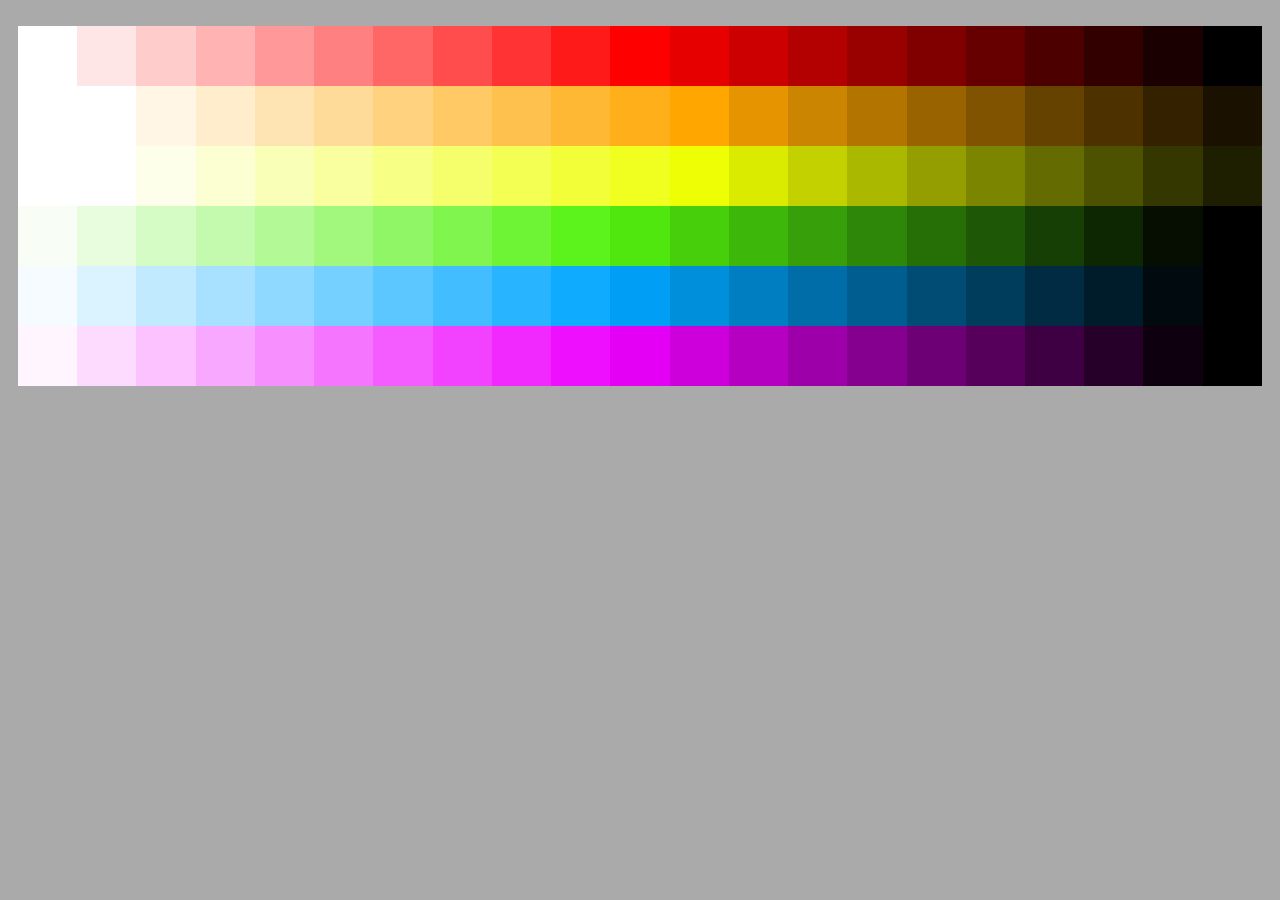
<file: color-swatch/index.html>
<!DOCTYPE html>
<html lang="en" >

<head>
  <meta charset="UTF-8">
  <title>color swatch</title>
  
  
  
      <link rel="stylesheet" href="css/style.css">

  
</head>

<body>

  <ul class="swatches red">
    <li></li>
    <li></li> 
    <li></li>
    <li></li>
    <li></li> 
    <li></li>
    <li></li>
    <li></li> 
    <li></li>
    <li></li>
    <li></li> 
    <li></li>
    <li></li>
    <li></li> 
    <li></li>
    <li></li>
    <li></li> 
    <li></li>
    <li></li>
    <li></li> 
    <li></li>  
</ul>
<ul class="swatches orange">
    <li></li>
    <li></li> 
    <li></li>
    <li></li>
    <li></li> 
    <li></li>
    <li></li>
    <li></li> 
    <li></li>
    <li></li>
    <li></li> 
    <li></li>
    <li></li>
    <li></li> 
    <li></li>
    <li></li>
    <li></li> 
    <li></li>
    <li></li>
    <li></li> 
    <li></li>
</ul>
<ul class="swatches yellow">
    <li></li>
    <li></li> 
    <li></li>
    <li></li>
    <li></li> 
    <li></li>
    <li></li>
    <li></li> 
    <li></li>
    <li></li>
    <li></li> 
    <li></li>
    <li></li>
    <li></li> 
    <li></li>
    <li></li>
    <li></li> 
    <li></li>
    <li></li>
    <li></li> 
    <li></li>
</ul>
<ul class="swatches green">
    <li></li>
    <li></li> 
    <li></li>
    <li></li>
    <li></li> 
    <li></li>
    <li></li>
    <li></li> 
    <li></li>
    <li></li>
    <li></li> 
    <li></li>
    <li></li>
    <li></li> 
    <li></li>
    <li></li>
    <li></li> 
    <li></li>
    <li></li>
    <li></li> 
    <li></li>
</ul>
<ul class="swatches blue">
    <li></li>
    <li></li> 
    <li></li>
    <li></li>
    <li></li> 
    <li></li>
    <li></li>
    <li></li> 
    <li></li>
    <li></li>
    <li></li> 
    <li></li>
    <li></li>
    <li></li> 
    <li></li>
    <li></li>
    <li></li> 
    <li></li>
    <li></li>
    <li></li> 
    <li></li>
</ul>
<ul class="swatches purple">
    <li></li>
    <li></li> 
    <li></li>
    <li></li>
    <li></li> 
    <li></li>
    <li></li>
    <li></li> 
    <li></li>
    <li></li>
    <li></li> 
    <li></li>
    <li></li>
    <li></li> 
    <li></li>
    <li></li>
    <li></li> 
    <li></li>
    <li></li>
    <li></li> 
    <li></li>
</ul>
  
  

</body>

</html>
</file>
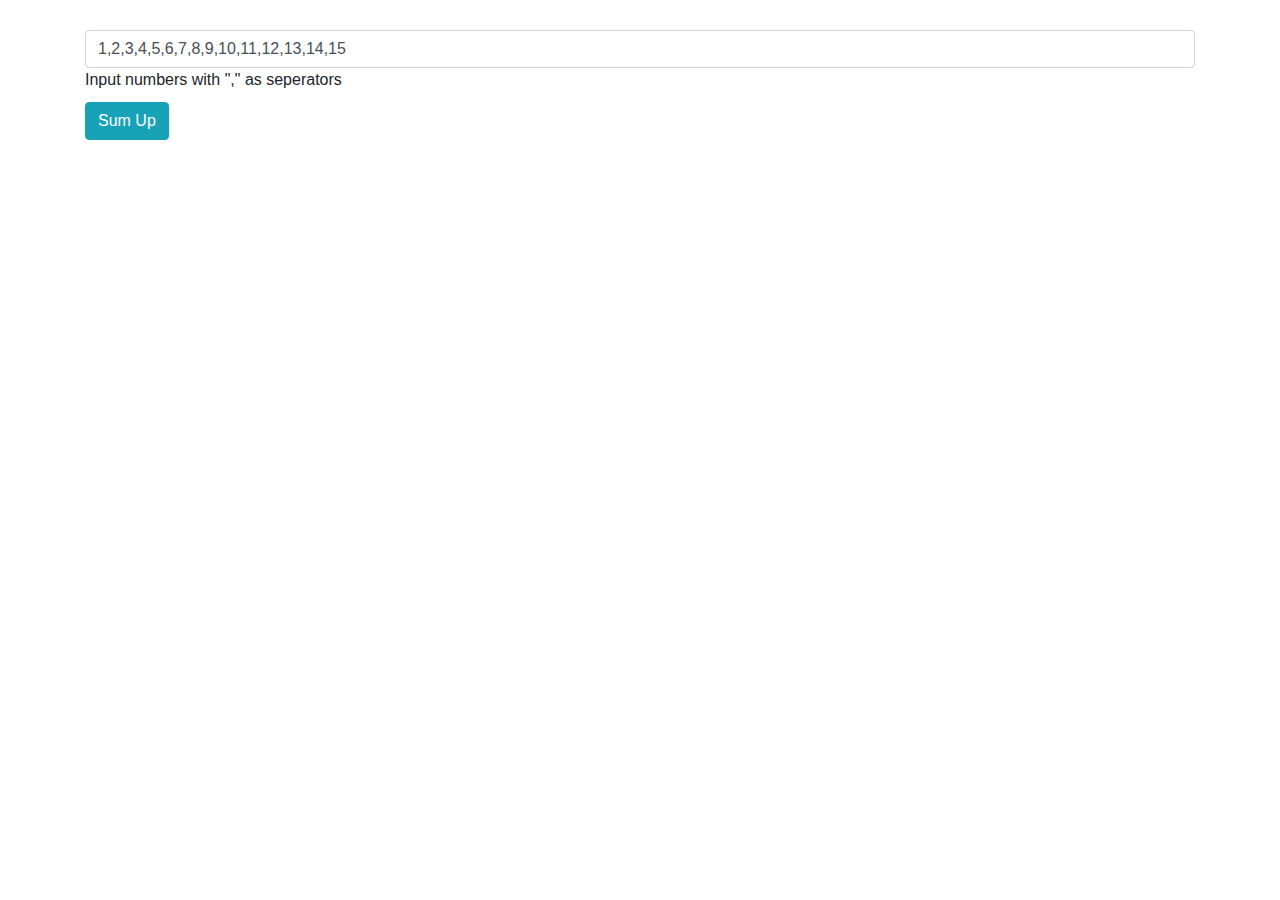
<file: exclude-nan-and-sum-up/exclude-nan-and-sum-up.html>
<!DOCTYPE html>
<html lang="en" >
<head>
  <meta charset="UTF-8">
  <title>exclude NaN and sum up</title>
  
  
  <link rel='stylesheet prefetch' href='https://cdnjs.cloudflare.com/ajax/libs/twitter-bootstrap/4.0.0-beta.2/css/bootstrap.css'>

      <link rel="stylesheet" href="css/style.css">

  
</head>

<body>
  <div class="container">
  <input class="form-control" type="text" value="1,2,3,4,5,6,7,8,9,10,11,12,13,14,15" /><span>Input numbers with "," as seperators</span>
  <button class="btn btn-info">Sum Up</button>
  <div id="sum"></div>
</div>
  <script src='https://cdnjs.cloudflare.com/ajax/libs/jquery/3.2.1/jquery.min.js'></script>
<script src='https://cdnjs.cloudflare.com/ajax/libs/twitter-bootstrap/4.0.0-beta/js/bootstrap.min.js'></script>

    <script  src="js/index.js"></script>

</body>
</html>
</file>
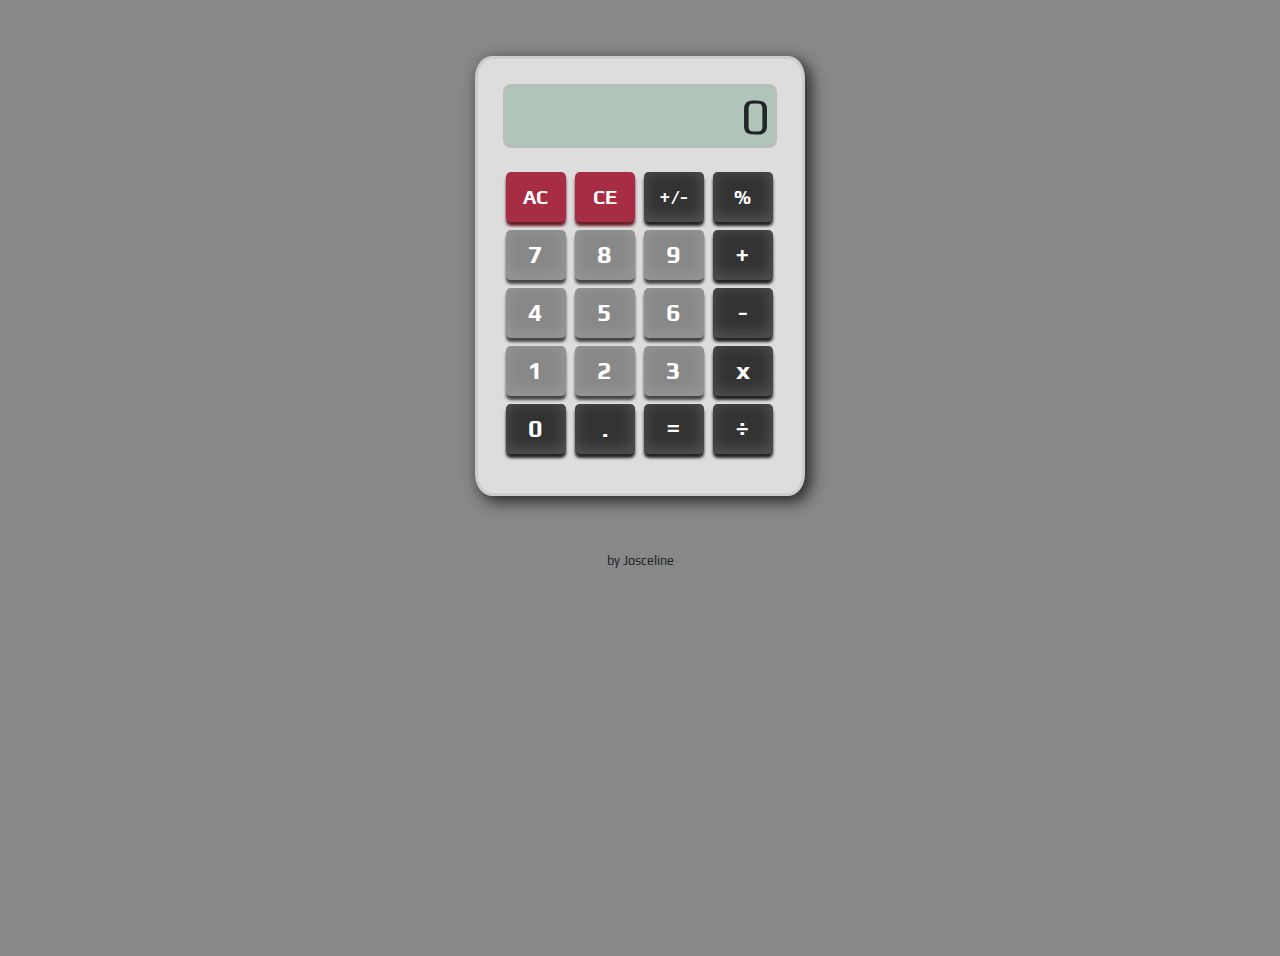
<file: javascript_calculator/javascript_calculator.html>
<!DOCTYPE html>
<html lang="en" >
<head>
  <meta charset="UTF-8">
  <title>JavaScript Calculator</title>
  <meta name="viewport" content="width=device-width, initial-scale=1">
  <link href='https://fonts.font.im/css?family=Play:400,700' rel='stylesheet' type='text/css'>  
  <link rel='stylesheet prefetch' href='https://cdnjs.cloudflare.com/ajax/libs/twitter-bootstrap/4.0.0-beta.2/css/bootstrap.css'>      
  <link rel="stylesheet" href="css/javascript_calculator.css">  
</head>

<body>
  <div class="container">
  <div id="calculator">
   <!-- input screen -->
    <div id='display' class='text-right'>
      <!-- <div id='entry'> -->
        <p id='answer'>0</p>
     <!-- <p id='history'>0</p> -->
    </div>
    
    <!--  buttons -->
    <div id="buttons">
      <button class='red row1' value='ac'>AC</button>
      <button class='red row1' value='del'>CE</button>
      <button class="row1" value='+/-'>+/-</button> 
      <button class="row1" value='%'>%</button>        

      <button value='7' class="numBtn">7</button>
      <button value='8' class="numBtn">8</button>
      <button value='9' class="numBtn">9</button>
      <button class='operators' value='+'>+</button>          
      
      <button value='4' class="numBtn">4</button>
      <button value='5' class="numBtn">5</button>
      <button value='6' class="numBtn">6</button>
      <button class='operators' value='-'>-</button>   

      <button value='1' class="numBtn">1</button>
      <button value='2' class="numBtn">2</button>
      <button value='3' class="numBtn">3</button>      
      <button class='operators' value='*'>x</button>                     

      <button id='zeroBtn' value='0'>0</button>
      <button id='dotBtn' value='.'>.</button>
      <button id='equalBtn' value='='>=</button>
      <button class='operators' value='/'>&divide;</button>   
      
    </div> 
  </div>
  <!-- end calculator -->
  </div>
  <div class="footer text-center small">by Josceline</div>
  

  <script src="https://cdnjs.cloudflare.com/ajax/libs/jquery/3.2.1/jquery.min.js"></script>
  <script src="js/javascript_calculator.js"></script>
</body>
</html>
</file>
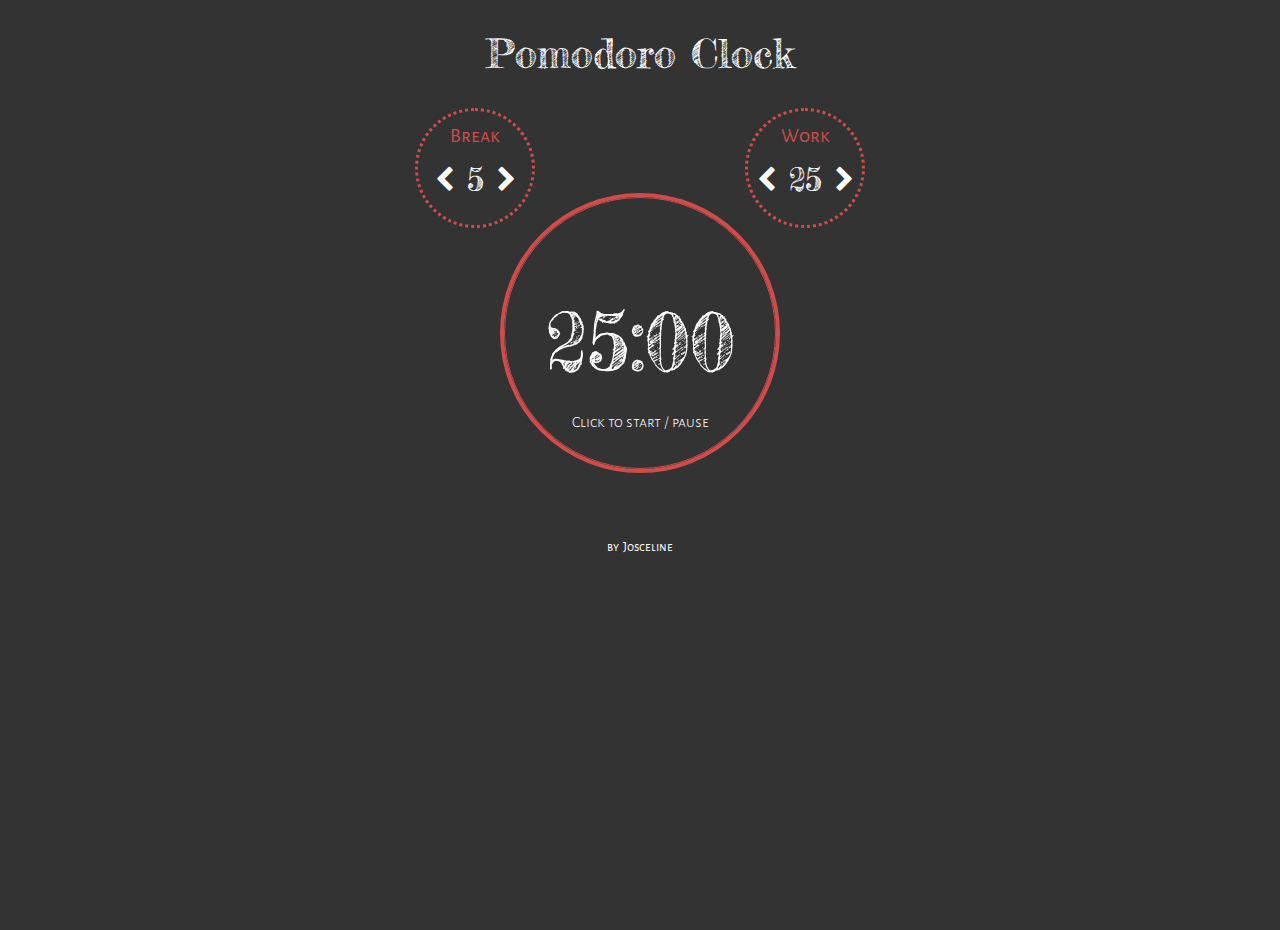
<file: pomodoro_clock/pomodoro_clock.html>
<!DOCTYPE html>
<html lang="en" >

<head>
  <meta charset="UTF-8">
  <title>Pomodoro Clock</title>
  <link href='https://fonts.font.im/css?family=Alegreya+Sans+SC:400,500,700,800,300,900' rel='stylesheet' type='text/css'>
  <link href='https://fonts.font.im/css?family=Fredericka+the+Great' rel='stylesheet' type='text/css'>  
  <link rel='stylesheet prefetch' href='https://maxcdn.bootstrapcdn.com/font-awesome/4.7.0/css/font-awesome.min.css'>
  <link rel='stylesheet prefetch' href='https://cdnjs.cloudflare.com/ajax/libs/twitter-bootstrap/4.0.0-beta.2/css/bootstrap.css'>
  <link rel="stylesheet" href="css/pomodoro_clock.css">  
</head>

<body>
    <div class="container text-center">
    <h1>Pomodoro Clock</h1>
    <div id="pomo">
      <!-- break & session setting -->
      <div class="control">
        <div class="break lead">
          <p>Break</p>
          <i class="fa fa-chevron-left fa-lg" aria-h text-mutedidden="true" id="break-minus"></i>
          <span id="breakLen">5</span>
          <i class="fa fa-chevron-right fa-lg" aria-hidden="true" id="break-plus"></i>
        </div>
        <div class="work lead">
          <p>Work</p>
          <i class="fa fa-chevron-left fa-lg" aria-hidden="true" id="work-minus"></i>
          <span id="workLen">25</span>
          <i class="fa fa-chevron-right fa-lg" aria-hidden="true" id="work-plus"></i>
        </div>
      </div>
      <!-- Clock Timer -->
      <div class="clock">
        <h4 id="status-text">&nbsp;</h4>
        <h2 id="time">25:00</h2>
        <span id="fillPerc"></span>
        
        <p id="clockInd">Click to start / pause</p>
      </div>
      <!--
      <div class="buttons">
        <button type="button" class="btn btn-success">Start</button>
        <button type="button" class="btn btn-danger">Stop</button>
        <button type="button" class="btn btn-info">Reset</button>
      </div>  -->
    </div>
    <div class="footer small">by&nbsp;&nbsp;Josceline</div>
  </div>
  <script src='https://cdnjs.cloudflare.com/ajax/libs/jquery/3.2.1/jquery.min.js'></script>
  <script  src="js/pomodoro_clock.js"></script>
</body>
</html>
</file>
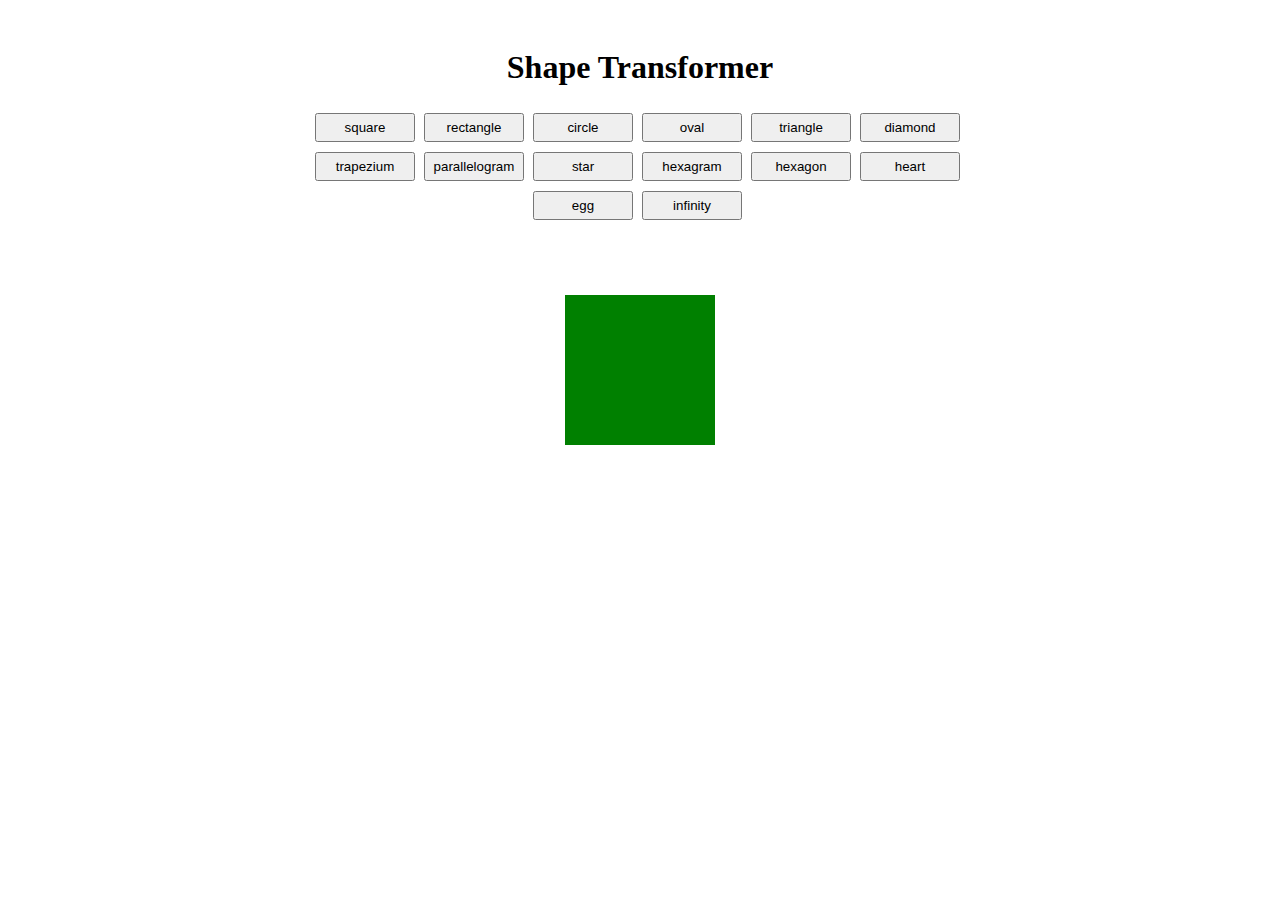
<file: shape_change/shape_change.html>
<!DOCTYPE HTML>
<html>
	<head>
		<meta content="text/html" charset="UTF-8">
		<title>Shape Transformer</title>
		<link rel="stylesheet" href="css/shape.css">
		<script>
			//function shapeTrans(elem,cls) {
			//	elem.className = cls;
			//}
			window.onload = function(){
				var btn = document.getElementsByTagName("input");
				var shape = document.getElementsByClassName("shape")[0];
				var clsCollection = ['square','rectangle','circle','oval','triangle','diamond','trapezium','parallelogram','star','hexagram','hexagon','heart','egg','infinity'];

				for (let i=0, len=btn.length; i<len; i++){
					//btn[i].index = i;
					btn[i].onclick = function(){
						shape.className = clsCollection[i];
					}
				} 
			}
		</script>
	</head>
	<body>
		<div id="container">
		  <h1>Shape Transformer</h1>
			<input type="button" value="square" />
			<input type="button" value="rectangle" />
			<input type="button" value="circle" />
			<input type="button" value="oval" />
			<input type="button" value="triangle" />
			<input type="button" value="diamond" />
			<input type="button" value="trapezium" />
			<input type="button" value="parallelogram" />
			<input type="button" value="star" />
			<input type="button" value="hexagram" />
			<input type="button" value="hexagon" />
			<input type="button" value="heart" />
			<input type="button" value="egg" />
			<input type="button" value="infinity" />  
			<div id="inner" class="shape"></div>
		</div>
		
	</body>
</html>
</file>
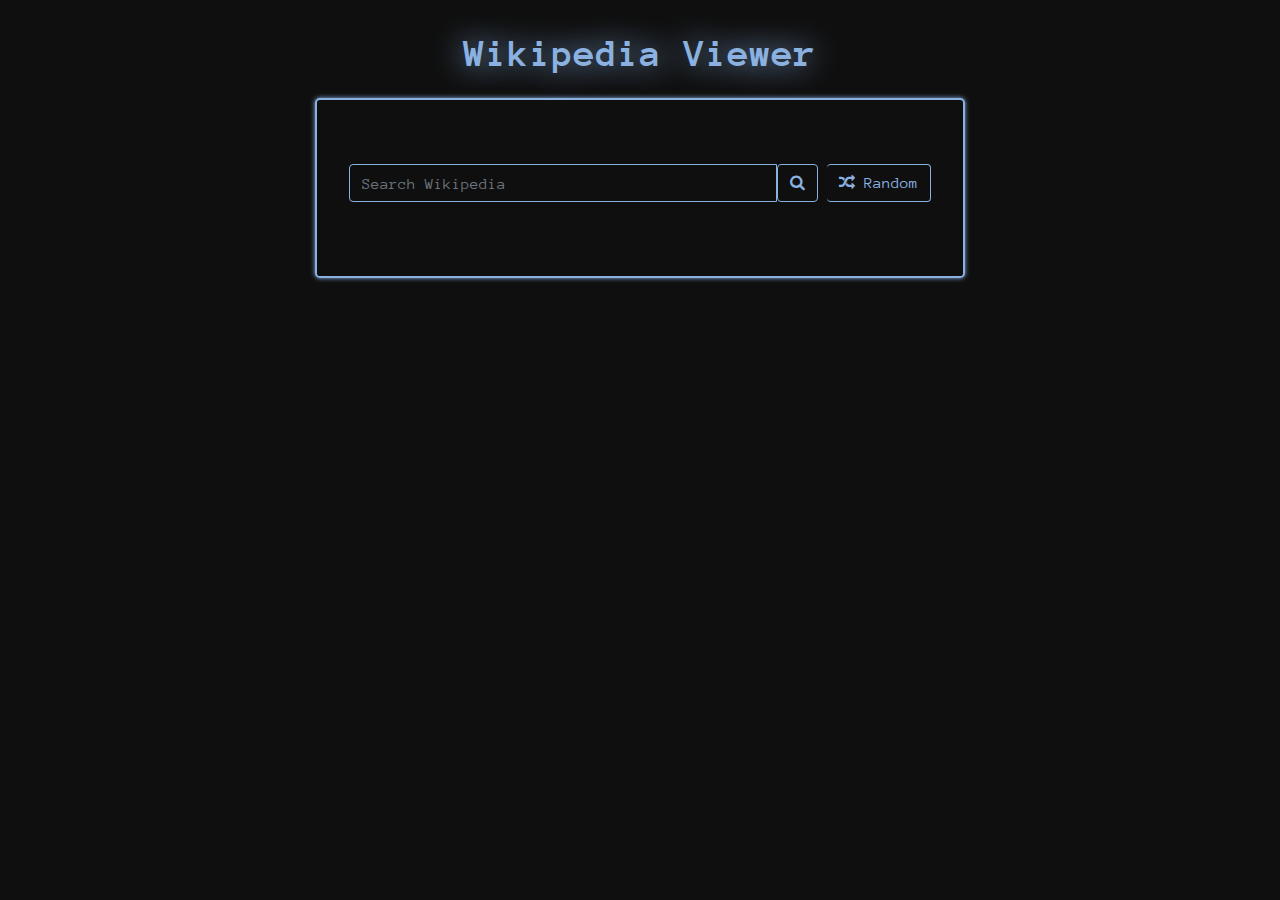
<file: wikipedia_viewer/wikipedia_viewer.html>
<!DOCTYPE html>
<html lang="en" >
<head>
  <meta charset="UTF-8">
  <title> Wikipedia Viewer</title>
  <link href='https://fonts.font.im/css?family=Anonymous+Pro:400,400italic,700,700italic' rel='stylesheet' type='text/css'>
  
  <link rel='stylesheet prefetch' href='https://cdnjs.cloudflare.com/ajax/libs/twitter-bootstrap/4.0.0-beta.2/css/bootstrap.css'>
<link rel='stylesheet prefetch' href='https://cdnjs.cloudflare.com/ajax/libs/font-awesome/4.7.0/css/font-awesome.min.css'>

      <link rel="stylesheet" href="css/wikipedia_viewer.css">

  
</head>

<body>
  <div class="container-fluid">
  <div class="text-center" id="wikiGraph"></div>
  <h1 class="text-center">Wikipedia Viewer</h1>  
  <div class="container jumbotron">
    <div class="input-group text-center">
     <input type="text" class="form-control" id="input" placeholder="Search Wikipedia"></input>
      <span class="input-group-btn">
      <button type="submit" class="btn btn-default" id="searchSubmit">
          <i class="fa fa-search" aria-hidden="true"></i>
      </button>
      <a href="https://en.wikipedia.org/wiki/Special:Random" target="_blank" alt="random article"><button type="submit" class="btn btn-default" id="randomBtn">
        <i class="fa fa-random" aria-hidden="true"><span>&nbsp;Random</span></i>
        </button></a>
     </span>
    </div>
  <div id="result">
    <div id="resultNum"></div>
    <div id="results"></div>
  </div>
  </div>
</div>
  <script src='https://cdnjs.cloudflare.com/ajax/libs/jquery/3.2.1/jquery.min.js'></script>

    <script  src="js/wikipedia_viewer.js"></script>

</body>
</html>
</file>
<file: color-swatch/css/style.css>
.swatches li {
  width: 4.7619047619%;
  float: left;
  height: 60px;
  list-style: none outside none;
}

ul.red li:nth-child(10) {
  background-color: #ff1a1a;
}
ul.red li:nth-child(10):hover:before {
  content: "#ff1a1a";
  color: #4d0000;
  font-family: Helvetica, serif;
  font-size: 9px;
  padding: 3px;
}
ul.red li:nth-child(9) {
  background-color: #ff3333;
}
ul.red li:nth-child(9):hover:before {
  content: "#ff3333";
  color: #660000;
  font-family: Helvetica, serif;
  font-size: 9px;
  padding: 3px;
}
ul.red li:nth-child(8) {
  background-color: #ff4d4d;
}
ul.red li:nth-child(8):hover:before {
  content: "#ff4d4d";
  color: maroon;
  font-family: Helvetica, serif;
  font-size: 9px;
  padding: 3px;
}
ul.red li:nth-child(7) {
  background-color: #ff6666;
}
ul.red li:nth-child(7):hover:before {
  content: "#ff6666";
  color: #990000;
  font-family: Helvetica, serif;
  font-size: 9px;
  padding: 3px;
}
ul.red li:nth-child(6) {
  background-color: #ff8080;
}
ul.red li:nth-child(6):hover:before {
  content: "#ff8080";
  color: #b30000;
  font-family: Helvetica, serif;
  font-size: 9px;
  padding: 3px;
}
ul.red li:nth-child(5) {
  background-color: #ff9999;
}
ul.red li:nth-child(5):hover:before {
  content: "#ff9999";
  color: #cc0000;
  font-family: Helvetica, serif;
  font-size: 9px;
  padding: 3px;
}
ul.red li:nth-child(4) {
  background-color: #ffb3b3;
}
ul.red li:nth-child(4):hover:before {
  content: "#ffb3b3";
  color: #e60000;
  font-family: Helvetica, serif;
  font-size: 9px;
  padding: 3px;
}
ul.red li:nth-child(3) {
  background-color: #ffcccc;
}
ul.red li:nth-child(3):hover:before {
  content: "#ffcccc";
  color: red;
  font-family: Helvetica, serif;
  font-size: 9px;
  padding: 3px;
}
ul.red li:nth-child(2) {
  background-color: #ffe6e6;
}
ul.red li:nth-child(2):hover:before {
  content: "#ffe6e6";
  color: #ff1a1a;
  font-family: Helvetica, serif;
  font-size: 9px;
  padding: 3px;
}
ul.red li:nth-child(1) {
  background-color: white;
}
ul.red li:nth-child(1):hover:before {
  content: "white";
  color: #ff3333;
  font-family: Helvetica, serif;
  font-size: 9px;
  padding: 3px;
}
ul.red li:nth-child(12) {
  background-color: #e60000;
}
ul.red li:nth-child(12):hover:before {
  content: "#e60000";
  color: #ffb3b3;
  font-family: Helvetica, serif;
  font-size: 9px;
  padding: 3px;
}
ul.red li:nth-child(13) {
  background-color: #cc0000;
}
ul.red li:nth-child(13):hover:before {
  content: "#cc0000";
  color: #ff9999;
  font-family: Helvetica, serif;
  font-size: 9px;
  padding: 3px;
}
ul.red li:nth-child(14) {
  background-color: #b30000;
}
ul.red li:nth-child(14):hover:before {
  content: "#b30000";
  color: #ff8080;
  font-family: Helvetica, serif;
  font-size: 9px;
  padding: 3px;
}
ul.red li:nth-child(15) {
  background-color: #990000;
}
ul.red li:nth-child(15):hover:before {
  content: "#990000";
  color: #ff6666;
  font-family: Helvetica, serif;
  font-size: 9px;
  padding: 3px;
}
ul.red li:nth-child(16) {
  background-color: maroon;
}
ul.red li:nth-child(16):hover:before {
  content: "maroon";
  color: #ff4d4d;
  font-family: Helvetica, serif;
  font-size: 9px;
  padding: 3px;
}
ul.red li:nth-child(17) {
  background-color: #660000;
}
ul.red li:nth-child(17):hover:before {
  content: "#660000";
  color: #ff3333;
  font-family: Helvetica, serif;
  font-size: 9px;
  padding: 3px;
}
ul.red li:nth-child(18) {
  background-color: #4d0000;
}
ul.red li:nth-child(18):hover:before {
  content: "#4d0000";
  color: #ff1a1a;
  font-family: Helvetica, serif;
  font-size: 9px;
  padding: 3px;
}
ul.red li:nth-child(19) {
  background-color: #330000;
}
ul.red li:nth-child(19):hover:before {
  content: "#330000";
  color: red;
  font-family: Helvetica, serif;
  font-size: 9px;
  padding: 3px;
}
ul.red li:nth-child(20) {
  background-color: #1a0000;
}
ul.red li:nth-child(20):hover:before {
  content: "#1a0000";
  color: #e60000;
  font-family: Helvetica, serif;
  font-size: 9px;
  padding: 3px;
}
ul.red li:nth-child(21) {
  background-color: black;
}
ul.red li:nth-child(21):hover:before {
  content: "black";
  color: #cc0000;
  font-family: Helvetica, serif;
  font-size: 9px;
  padding: 3px;
}
ul.red li:nth-child(11) {
  background-color: #ff0000;
}
ul.red li:nth-child(11):hover:before {
  content: "#ff0000";
  color: #fff;
  font-family: Helvetica, serif;
  font-size: 9px;
  padding: 3px;
}

ul.orange li:nth-child(10) {
  background-color: #ffb833;
}
ul.orange li:nth-child(10):hover:before {
  content: "#ffb833";
  color: #664200;
  font-family: Helvetica, serif;
  font-size: 9px;
  padding: 3px;
}
ul.orange li:nth-child(9) {
  background-color: #ffc14d;
}
ul.orange li:nth-child(9):hover:before {
  content: "#ffc14d";
  color: #805300;
  font-family: Helvetica, serif;
  font-size: 9px;
  padding: 3px;
}
ul.orange li:nth-child(8) {
  background-color: #ffc966;
}
ul.orange li:nth-child(8):hover:before {
  content: "#ffc966";
  color: #996300;
  font-family: Helvetica, serif;
  font-size: 9px;
  padding: 3px;
}
ul.orange li:nth-child(7) {
  background-color: #ffd280;
}
ul.orange li:nth-child(7):hover:before {
  content: "#ffd280";
  color: #b37400;
  font-family: Helvetica, serif;
  font-size: 9px;
  padding: 3px;
}
ul.orange li:nth-child(6) {
  background-color: #ffdb99;
}
ul.orange li:nth-child(6):hover:before {
  content: "#ffdb99";
  color: #cc8500;
  font-family: Helvetica, serif;
  font-size: 9px;
  padding: 3px;
}
ul.orange li:nth-child(5) {
  background-color: #ffe4b3;
}
ul.orange li:nth-child(5):hover:before {
  content: "#ffe4b3";
  color: #e69500;
  font-family: Helvetica, serif;
  font-size: 9px;
  padding: 3px;
}
ul.orange li:nth-child(4) {
  background-color: #ffedcc;
}
ul.orange li:nth-child(4):hover:before {
  content: "#ffedcc";
  color: #ffa600;
  font-family: Helvetica, serif;
  font-size: 9px;
  padding: 3px;
}
ul.orange li:nth-child(3) {
  background-color: #fff6e6;
}
ul.orange li:nth-child(3):hover:before {
  content: "#fff6e6";
  color: #ffaf1a;
  font-family: Helvetica, serif;
  font-size: 9px;
  padding: 3px;
}
ul.orange li:nth-child(2) {
  background-color: white;
}
ul.orange li:nth-child(2):hover:before {
  content: "white";
  color: #ffb833;
  font-family: Helvetica, serif;
  font-size: 9px;
  padding: 3px;
}
ul.orange li:nth-child(1) {
  background-color: white;
}
ul.orange li:nth-child(1):hover:before {
  content: "white";
  color: #ffb833;
  font-family: Helvetica, serif;
  font-size: 9px;
  padding: 3px;
}
ul.orange li:nth-child(12) {
  background-color: #ffa600;
}
ul.orange li:nth-child(12):hover:before {
  content: "#ffa600";
  color: #ffedcc;
  font-family: Helvetica, serif;
  font-size: 9px;
  padding: 3px;
}
ul.orange li:nth-child(13) {
  background-color: #e69500;
}
ul.orange li:nth-child(13):hover:before {
  content: "#e69500";
  color: #ffe4b3;
  font-family: Helvetica, serif;
  font-size: 9px;
  padding: 3px;
}
ul.orange li:nth-child(14) {
  background-color: #cc8500;
}
ul.orange li:nth-child(14):hover:before {
  content: "#cc8500";
  color: #ffdb99;
  font-family: Helvetica, serif;
  font-size: 9px;
  padding: 3px;
}
ul.orange li:nth-child(15) {
  background-color: #b37400;
}
ul.orange li:nth-child(15):hover:before {
  content: "#b37400";
  color: #ffd280;
  font-family: Helvetica, serif;
  font-size: 9px;
  padding: 3px;
}
ul.orange li:nth-child(16) {
  background-color: #996300;
}
ul.orange li:nth-child(16):hover:before {
  content: "#996300";
  color: #ffc966;
  font-family: Helvetica, serif;
  font-size: 9px;
  padding: 3px;
}
ul.orange li:nth-child(17) {
  background-color: #805300;
}
ul.orange li:nth-child(17):hover:before {
  content: "#805300";
  color: #ffc14d;
  font-family: Helvetica, serif;
  font-size: 9px;
  padding: 3px;
}
ul.orange li:nth-child(18) {
  background-color: #664200;
}
ul.orange li:nth-child(18):hover:before {
  content: "#664200";
  color: #ffb833;
  font-family: Helvetica, serif;
  font-size: 9px;
  padding: 3px;
}
ul.orange li:nth-child(19) {
  background-color: #4d3200;
}
ul.orange li:nth-child(19):hover:before {
  content: "#4d3200";
  color: #ffaf1a;
  font-family: Helvetica, serif;
  font-size: 9px;
  padding: 3px;
}
ul.orange li:nth-child(20) {
  background-color: #332100;
}
ul.orange li:nth-child(20):hover:before {
  content: "#332100";
  color: #ffa600;
  font-family: Helvetica, serif;
  font-size: 9px;
  padding: 3px;
}
ul.orange li:nth-child(21) {
  background-color: #1a1100;
}
ul.orange li:nth-child(21):hover:before {
  content: "#1a1100";
  color: #e69500;
  font-family: Helvetica, serif;
  font-size: 9px;
  padding: 3px;
}
ul.orange li:nth-child(11) {
  background-color: #ffaf1a;
}
ul.orange li:nth-child(11):hover:before {
  content: "#ffaf1a";
  color: #fff;
  font-family: Helvetica, serif;
  font-size: 9px;
  padding: 3px;
}

ul.yellow li:nth-child(10) {
  background-color: #f2ff38;
}
ul.yellow li:nth-child(10):hover:before {
  content: "#f2ff38";
  color: #646b00;
  font-family: Helvetica, serif;
  font-size: 9px;
  padding: 3px;
}
ul.yellow li:nth-child(9) {
  background-color: #f3ff52;
}
ul.yellow li:nth-child(9):hover:before {
  content: "#f3ff52";
  color: #7c8500;
  font-family: Helvetica, serif;
  font-size: 9px;
  padding: 3px;
}
ul.yellow li:nth-child(8) {
  background-color: #f5ff6b;
}
ul.yellow li:nth-child(8):hover:before {
  content: "#f5ff6b";
  color: #949e00;
  font-family: Helvetica, serif;
  font-size: 9px;
  padding: 3px;
}
ul.yellow li:nth-child(7) {
  background-color: #f7ff85;
}
ul.yellow li:nth-child(7):hover:before {
  content: "#f7ff85";
  color: #abb800;
  font-family: Helvetica, serif;
  font-size: 9px;
  padding: 3px;
}
ul.yellow li:nth-child(6) {
  background-color: #f9ff9e;
}
ul.yellow li:nth-child(6):hover:before {
  content: "#f9ff9e";
  color: #c3d100;
  font-family: Helvetica, serif;
  font-size: 9px;
  padding: 3px;
}
ul.yellow li:nth-child(5) {
  background-color: #faffb8;
}
ul.yellow li:nth-child(5):hover:before {
  content: "#faffb8";
  color: #dbeb00;
  font-family: Helvetica, serif;
  font-size: 9px;
  padding: 3px;
}
ul.yellow li:nth-child(4) {
  background-color: #fcffd1;
}
ul.yellow li:nth-child(4):hover:before {
  content: "#fcffd1";
  color: #eeff05;
  font-family: Helvetica, serif;
  font-size: 9px;
  padding: 3px;
}
ul.yellow li:nth-child(3) {
  background-color: #feffeb;
}
ul.yellow li:nth-child(3):hover:before {
  content: "#feffeb";
  color: #f0ff1f;
  font-family: Helvetica, serif;
  font-size: 9px;
  padding: 3px;
}
ul.yellow li:nth-child(2) {
  background-color: white;
}
ul.yellow li:nth-child(2):hover:before {
  content: "white";
  color: #f1ff33;
  font-family: Helvetica, serif;
  font-size: 9px;
  padding: 3px;
}
ul.yellow li:nth-child(1) {
  background-color: white;
}
ul.yellow li:nth-child(1):hover:before {
  content: "white";
  color: #f1ff33;
  font-family: Helvetica, serif;
  font-size: 9px;
  padding: 3px;
}
ul.yellow li:nth-child(12) {
  background-color: #eeff05;
}
ul.yellow li:nth-child(12):hover:before {
  content: "#eeff05";
  color: #fcffd1;
  font-family: Helvetica, serif;
  font-size: 9px;
  padding: 3px;
}
ul.yellow li:nth-child(13) {
  background-color: #dbeb00;
}
ul.yellow li:nth-child(13):hover:before {
  content: "#dbeb00";
  color: #faffb8;
  font-family: Helvetica, serif;
  font-size: 9px;
  padding: 3px;
}
ul.yellow li:nth-child(14) {
  background-color: #c3d100;
}
ul.yellow li:nth-child(14):hover:before {
  content: "#c3d100";
  color: #f9ff9e;
  font-family: Helvetica, serif;
  font-size: 9px;
  padding: 3px;
}
ul.yellow li:nth-child(15) {
  background-color: #abb800;
}
ul.yellow li:nth-child(15):hover:before {
  content: "#abb800";
  color: #f7ff85;
  font-family: Helvetica, serif;
  font-size: 9px;
  padding: 3px;
}
ul.yellow li:nth-child(16) {
  background-color: #949e00;
}
ul.yellow li:nth-child(16):hover:before {
  content: "#949e00";
  color: #f5ff6b;
  font-family: Helvetica, serif;
  font-size: 9px;
  padding: 3px;
}
ul.yellow li:nth-child(17) {
  background-color: #7c8500;
}
ul.yellow li:nth-child(17):hover:before {
  content: "#7c8500";
  color: #f3ff52;
  font-family: Helvetica, serif;
  font-size: 9px;
  padding: 3px;
}
ul.yellow li:nth-child(18) {
  background-color: #646b00;
}
ul.yellow li:nth-child(18):hover:before {
  content: "#646b00";
  color: #f2ff38;
  font-family: Helvetica, serif;
  font-size: 9px;
  padding: 3px;
}
ul.yellow li:nth-child(19) {
  background-color: #4c5200;
}
ul.yellow li:nth-child(19):hover:before {
  content: "#4c5200";
  color: #f0ff1f;
  font-family: Helvetica, serif;
  font-size: 9px;
  padding: 3px;
}
ul.yellow li:nth-child(20) {
  background-color: #343800;
}
ul.yellow li:nth-child(20):hover:before {
  content: "#343800";
  color: #eeff05;
  font-family: Helvetica, serif;
  font-size: 9px;
  padding: 3px;
}
ul.yellow li:nth-child(21) {
  background-color: #1d1f00;
}
ul.yellow li:nth-child(21):hover:before {
  content: "#1d1f00";
  color: #dbeb00;
  font-family: Helvetica, serif;
  font-size: 9px;
  padding: 3px;
}
ul.yellow li:nth-child(11) {
  background-color: #f0ff1f;
}
ul.yellow li:nth-child(11):hover:before {
  content: "#f0ff1f";
  color: #fff;
  font-family: Helvetica, serif;
  font-size: 9px;
  padding: 3px;
}

ul.green li:nth-child(10) {
  background-color: #5cf21c;
}
ul.green li:nth-child(10):hover:before {
  content: "#5cf21c";
  color: #153f04;
  font-family: Helvetica, serif;
  font-size: 9px;
  padding: 3px;
}
ul.green li:nth-child(9) {
  background-color: #6ef335;
}
ul.green li:nth-child(9):hover:before {
  content: "#6ef335";
  color: #1e5705;
  font-family: Helvetica, serif;
  font-size: 9px;
  padding: 3px;
}
ul.green li:nth-child(8) {
  background-color: #7ff54d;
}
ul.green li:nth-child(8):hover:before {
  content: "#7ff54d";
  color: #266f06;
  font-family: Helvetica, serif;
  font-size: 9px;
  padding: 3px;
}
ul.green li:nth-child(7) {
  background-color: #90f665;
}
ul.green li:nth-child(7):hover:before {
  content: "#90f665";
  color: #2e8708;
  font-family: Helvetica, serif;
  font-size: 9px;
  padding: 3px;
}
ul.green li:nth-child(6) {
  background-color: #a2f77d;
}
ul.green li:nth-child(6):hover:before {
  content: "#a2f77d";
  color: #369f09;
  font-family: Helvetica, serif;
  font-size: 9px;
  padding: 3px;
}
ul.green li:nth-child(5) {
  background-color: #b3f995;
}
ul.green li:nth-child(5):hover:before {
  content: "#b3f995";
  color: #3eb70b;
  font-family: Helvetica, serif;
  font-size: 9px;
  padding: 3px;
}
ul.green li:nth-child(4) {
  background-color: #c4faad;
}
ul.green li:nth-child(4):hover:before {
  content: "#c4faad";
  color: #47cf0c;
  font-family: Helvetica, serif;
  font-size: 9px;
  padding: 3px;
}
ul.green li:nth-child(3) {
  background-color: #d6fcc5;
}
ul.green li:nth-child(3):hover:before {
  content: "#d6fcc5";
  color: #4fe70d;
  font-family: Helvetica, serif;
  font-size: 9px;
  padding: 3px;
}
ul.green li:nth-child(2) {
  background-color: #e7fddd;
}
ul.green li:nth-child(2):hover:before {
  content: "#e7fddd";
  color: #5cf21c;
  font-family: Helvetica, serif;
  font-size: 9px;
  padding: 3px;
}
ul.green li:nth-child(1) {
  background-color: #f8fef5;
}
ul.green li:nth-child(1):hover:before {
  content: "#f8fef5";
  color: #6ef335;
  font-family: Helvetica, serif;
  font-size: 9px;
  padding: 3px;
}
ul.green li:nth-child(12) {
  background-color: #47cf0c;
}
ul.green li:nth-child(12):hover:before {
  content: "#47cf0c";
  color: #c4faad;
  font-family: Helvetica, serif;
  font-size: 9px;
  padding: 3px;
}
ul.green li:nth-child(13) {
  background-color: #3eb70b;
}
ul.green li:nth-child(13):hover:before {
  content: "#3eb70b";
  color: #b3f995;
  font-family: Helvetica, serif;
  font-size: 9px;
  padding: 3px;
}
ul.green li:nth-child(14) {
  background-color: #369f09;
}
ul.green li:nth-child(14):hover:before {
  content: "#369f09";
  color: #a2f77d;
  font-family: Helvetica, serif;
  font-size: 9px;
  padding: 3px;
}
ul.green li:nth-child(15) {
  background-color: #2e8708;
}
ul.green li:nth-child(15):hover:before {
  content: "#2e8708";
  color: #90f665;
  font-family: Helvetica, serif;
  font-size: 9px;
  padding: 3px;
}
ul.green li:nth-child(16) {
  background-color: #266f06;
}
ul.green li:nth-child(16):hover:before {
  content: "#266f06";
  color: #7ff54d;
  font-family: Helvetica, serif;
  font-size: 9px;
  padding: 3px;
}
ul.green li:nth-child(17) {
  background-color: #1e5705;
}
ul.green li:nth-child(17):hover:before {
  content: "#1e5705";
  color: #6ef335;
  font-family: Helvetica, serif;
  font-size: 9px;
  padding: 3px;
}
ul.green li:nth-child(18) {
  background-color: #153f04;
}
ul.green li:nth-child(18):hover:before {
  content: "#153f04";
  color: #5cf21c;
  font-family: Helvetica, serif;
  font-size: 9px;
  padding: 3px;
}
ul.green li:nth-child(19) {
  background-color: #0d2702;
}
ul.green li:nth-child(19):hover:before {
  content: "#0d2702";
  color: #4fe70d;
  font-family: Helvetica, serif;
  font-size: 9px;
  padding: 3px;
}
ul.green li:nth-child(20) {
  background-color: #050e01;
}
ul.green li:nth-child(20):hover:before {
  content: "#050e01";
  color: #47cf0c;
  font-family: Helvetica, serif;
  font-size: 9px;
  padding: 3px;
}
ul.green li:nth-child(21) {
  background-color: black;
}
ul.green li:nth-child(21):hover:before {
  content: "black";
  color: #42c10b;
  font-family: Helvetica, serif;
  font-size: 9px;
  padding: 3px;
}
ul.green li:nth-child(11) {
  background-color: #4fe70d;
}
ul.green li:nth-child(11):hover:before {
  content: "#4fe70d";
  color: #fff;
  font-family: Helvetica, serif;
  font-size: 9px;
  padding: 3px;
}

ul.blue li:nth-child(10) {
  background-color: #0fabff;
}
ul.blue li:nth-child(10):hover:before {
  content: "#0fabff";
  color: #002b42;
  font-family: Helvetica, serif;
  font-size: 9px;
  padding: 3px;
}
ul.blue li:nth-child(9) {
  background-color: #29b4ff;
}
ul.blue li:nth-child(9):hover:before {
  content: "#29b4ff";
  color: #003c5c;
  font-family: Helvetica, serif;
  font-size: 9px;
  padding: 3px;
}
ul.blue li:nth-child(8) {
  background-color: #42bdff;
}
ul.blue li:nth-child(8):hover:before {
  content: "#42bdff";
  color: #004c75;
  font-family: Helvetica, serif;
  font-size: 9px;
  padding: 3px;
}
ul.blue li:nth-child(7) {
  background-color: #5cc6ff;
}
ul.blue li:nth-child(7):hover:before {
  content: "#5cc6ff";
  color: #005d8f;
  font-family: Helvetica, serif;
  font-size: 9px;
  padding: 3px;
}
ul.blue li:nth-child(6) {
  background-color: #75cfff;
}
ul.blue li:nth-child(6):hover:before {
  content: "#75cfff";
  color: #006da8;
  font-family: Helvetica, serif;
  font-size: 9px;
  padding: 3px;
}
ul.blue li:nth-child(5) {
  background-color: #8fd8ff;
}
ul.blue li:nth-child(5):hover:before {
  content: "#8fd8ff";
  color: #007ec2;
  font-family: Helvetica, serif;
  font-size: 9px;
  padding: 3px;
}
ul.blue li:nth-child(4) {
  background-color: #a8e1ff;
}
ul.blue li:nth-child(4):hover:before {
  content: "#a8e1ff";
  color: #008fdb;
  font-family: Helvetica, serif;
  font-size: 9px;
  padding: 3px;
}
ul.blue li:nth-child(3) {
  background-color: #c2eaff;
}
ul.blue li:nth-child(3):hover:before {
  content: "#c2eaff";
  color: #009ff5;
  font-family: Helvetica, serif;
  font-size: 9px;
  padding: 3px;
}
ul.blue li:nth-child(2) {
  background-color: #dbf3ff;
}
ul.blue li:nth-child(2):hover:before {
  content: "#dbf3ff";
  color: #0fabff;
  font-family: Helvetica, serif;
  font-size: 9px;
  padding: 3px;
}
ul.blue li:nth-child(1) {
  background-color: #f5fbff;
}
ul.blue li:nth-child(1):hover:before {
  content: "#f5fbff";
  color: #29b4ff;
  font-family: Helvetica, serif;
  font-size: 9px;
  padding: 3px;
}
ul.blue li:nth-child(12) {
  background-color: #008fdb;
}
ul.blue li:nth-child(12):hover:before {
  content: "#008fdb";
  color: #a8e1ff;
  font-family: Helvetica, serif;
  font-size: 9px;
  padding: 3px;
}
ul.blue li:nth-child(13) {
  background-color: #007ec2;
}
ul.blue li:nth-child(13):hover:before {
  content: "#007ec2";
  color: #8fd8ff;
  font-family: Helvetica, serif;
  font-size: 9px;
  padding: 3px;
}
ul.blue li:nth-child(14) {
  background-color: #006da8;
}
ul.blue li:nth-child(14):hover:before {
  content: "#006da8";
  color: #75cfff;
  font-family: Helvetica, serif;
  font-size: 9px;
  padding: 3px;
}
ul.blue li:nth-child(15) {
  background-color: #005d8f;
}
ul.blue li:nth-child(15):hover:before {
  content: "#005d8f";
  color: #5cc6ff;
  font-family: Helvetica, serif;
  font-size: 9px;
  padding: 3px;
}
ul.blue li:nth-child(16) {
  background-color: #004c75;
}
ul.blue li:nth-child(16):hover:before {
  content: "#004c75";
  color: #42bdff;
  font-family: Helvetica, serif;
  font-size: 9px;
  padding: 3px;
}
ul.blue li:nth-child(17) {
  background-color: #003c5c;
}
ul.blue li:nth-child(17):hover:before {
  content: "#003c5c";
  color: #29b4ff;
  font-family: Helvetica, serif;
  font-size: 9px;
  padding: 3px;
}
ul.blue li:nth-child(18) {
  background-color: #002b42;
}
ul.blue li:nth-child(18):hover:before {
  content: "#002b42";
  color: #0fabff;
  font-family: Helvetica, serif;
  font-size: 9px;
  padding: 3px;
}
ul.blue li:nth-child(19) {
  background-color: #001b29;
}
ul.blue li:nth-child(19):hover:before {
  content: "#001b29";
  color: #009ff5;
  font-family: Helvetica, serif;
  font-size: 9px;
  padding: 3px;
}
ul.blue li:nth-child(20) {
  background-color: #000a0f;
}
ul.blue li:nth-child(20):hover:before {
  content: "#000a0f";
  color: #008fdb;
  font-family: Helvetica, serif;
  font-size: 9px;
  padding: 3px;
}
ul.blue li:nth-child(21) {
  background-color: black;
}
ul.blue li:nth-child(21):hover:before {
  content: "black";
  color: #0085cc;
  font-family: Helvetica, serif;
  font-size: 9px;
  padding: 3px;
}
ul.blue li:nth-child(11) {
  background-color: #009ff5;
}
ul.blue li:nth-child(11):hover:before {
  content: "#009ff5";
  color: #fff;
  font-family: Helvetica, serif;
  font-size: 9px;
  padding: 3px;
}

ul.purple li:nth-child(10) {
  background-color: #ef0fff;
}
ul.purple li:nth-child(10):hover:before {
  content: "#ef0fff";
  color: #3e0042;
  font-family: Helvetica, serif;
  font-size: 9px;
  padding: 3px;
}
ul.purple li:nth-child(9) {
  background-color: #f129ff;
}
ul.purple li:nth-child(9):hover:before {
  content: "#f129ff";
  color: #56005c;
  font-family: Helvetica, serif;
  font-size: 9px;
  padding: 3px;
}
ul.purple li:nth-child(8) {
  background-color: #f242ff;
}
ul.purple li:nth-child(8):hover:before {
  content: "#f242ff";
  color: #6d0075;
  font-family: Helvetica, serif;
  font-size: 9px;
  padding: 3px;
}
ul.purple li:nth-child(7) {
  background-color: #f45cff;
}
ul.purple li:nth-child(7):hover:before {
  content: "#f45cff";
  color: #85008f;
  font-family: Helvetica, serif;
  font-size: 9px;
  padding: 3px;
}
ul.purple li:nth-child(6) {
  background-color: #f675ff;
}
ul.purple li:nth-child(6):hover:before {
  content: "#f675ff";
  color: #9d00a8;
  font-family: Helvetica, serif;
  font-size: 9px;
  padding: 3px;
}
ul.purple li:nth-child(5) {
  background-color: #f88fff;
}
ul.purple li:nth-child(5):hover:before {
  content: "#f88fff";
  color: #b500c2;
  font-family: Helvetica, serif;
  font-size: 9px;
  padding: 3px;
}
ul.purple li:nth-child(4) {
  background-color: #f9a8ff;
}
ul.purple li:nth-child(4):hover:before {
  content: "#f9a8ff";
  color: #cd00db;
  font-family: Helvetica, serif;
  font-size: 9px;
  padding: 3px;
}
ul.purple li:nth-child(3) {
  background-color: #fbc2ff;
}
ul.purple li:nth-child(3):hover:before {
  content: "#fbc2ff";
  color: #e400f5;
  font-family: Helvetica, serif;
  font-size: 9px;
  padding: 3px;
}
ul.purple li:nth-child(2) {
  background-color: #fddbff;
}
ul.purple li:nth-child(2):hover:before {
  content: "#fddbff";
  color: #ef0fff;
  font-family: Helvetica, serif;
  font-size: 9px;
  padding: 3px;
}
ul.purple li:nth-child(1) {
  background-color: #fef5ff;
}
ul.purple li:nth-child(1):hover:before {
  content: "#fef5ff";
  color: #f129ff;
  font-family: Helvetica, serif;
  font-size: 9px;
  padding: 3px;
}
ul.purple li:nth-child(12) {
  background-color: #cd00db;
}
ul.purple li:nth-child(12):hover:before {
  content: "#cd00db";
  color: #f9a8ff;
  font-family: Helvetica, serif;
  font-size: 9px;
  padding: 3px;
}
ul.purple li:nth-child(13) {
  background-color: #b500c2;
}
ul.purple li:nth-child(13):hover:before {
  content: "#b500c2";
  color: #f88fff;
  font-family: Helvetica, serif;
  font-size: 9px;
  padding: 3px;
}
ul.purple li:nth-child(14) {
  background-color: #9d00a8;
}
ul.purple li:nth-child(14):hover:before {
  content: "#9d00a8";
  color: #f675ff;
  font-family: Helvetica, serif;
  font-size: 9px;
  padding: 3px;
}
ul.purple li:nth-child(15) {
  background-color: #85008f;
}
ul.purple li:nth-child(15):hover:before {
  content: "#85008f";
  color: #f45cff;
  font-family: Helvetica, serif;
  font-size: 9px;
  padding: 3px;
}
ul.purple li:nth-child(16) {
  background-color: #6d0075;
}
ul.purple li:nth-child(16):hover:before {
  content: "#6d0075";
  color: #f242ff;
  font-family: Helvetica, serif;
  font-size: 9px;
  padding: 3px;
}
ul.purple li:nth-child(17) {
  background-color: #56005c;
}
ul.purple li:nth-child(17):hover:before {
  content: "#56005c";
  color: #f129ff;
  font-family: Helvetica, serif;
  font-size: 9px;
  padding: 3px;
}
ul.purple li:nth-child(18) {
  background-color: #3e0042;
}
ul.purple li:nth-child(18):hover:before {
  content: "#3e0042";
  color: #ef0fff;
  font-family: Helvetica, serif;
  font-size: 9px;
  padding: 3px;
}
ul.purple li:nth-child(19) {
  background-color: #260029;
}
ul.purple li:nth-child(19):hover:before {
  content: "#260029";
  color: #e400f5;
  font-family: Helvetica, serif;
  font-size: 9px;
  padding: 3px;
}
ul.purple li:nth-child(20) {
  background-color: #0e000f;
}
ul.purple li:nth-child(20):hover:before {
  content: "#0e000f";
  color: #cd00db;
  font-family: Helvetica, serif;
  font-size: 9px;
  padding: 3px;
}
ul.purple li:nth-child(21) {
  background-color: black;
}
ul.purple li:nth-child(21):hover:before {
  content: "black";
  color: #be00cc;
  font-family: Helvetica, serif;
  font-size: 9px;
  padding: 3px;
}
ul.purple li:nth-child(11) {
  background-color: #e400f5;
}
ul.purple li:nth-child(11):hover:before {
  content: "#e400f5";
  color: #fff;
  font-family: Helvetica, serif;
  font-size: 9px;
  padding: 3px;
}

ul.black li:nth-child(10) {
  background-color: #737373;
}
ul.black li:nth-child(10):hover:before {
  content: "#737373";
  color: #0d0d0d;
  font-family: Helvetica, serif;
  font-size: 9px;
  padding: 3px;
}
ul.black li:nth-child(9) {
  background-color: gray;
}
ul.black li:nth-child(9):hover:before {
  content: "gray";
  color: #1a1a1a;
  font-family: Helvetica, serif;
  font-size: 9px;
  padding: 3px;
}
ul.black li:nth-child(8) {
  background-color: #8c8c8c;
}
ul.black li:nth-child(8):hover:before {
  content: "#8c8c8c";
  color: #262626;
  font-family: Helvetica, serif;
  font-size: 9px;
  padding: 3px;
}
ul.black li:nth-child(7) {
  background-color: #999999;
}
ul.black li:nth-child(7):hover:before {
  content: "#999999";
  color: #333333;
  font-family: Helvetica, serif;
  font-size: 9px;
  padding: 3px;
}
ul.black li:nth-child(6) {
  background-color: #a6a6a6;
}
ul.black li:nth-child(6):hover:before {
  content: "#a6a6a6";
  color: #404040;
  font-family: Helvetica, serif;
  font-size: 9px;
  padding: 3px;
}
ul.black li:nth-child(5) {
  background-color: #b3b3b3;
}
ul.black li:nth-child(5):hover:before {
  content: "#b3b3b3";
  color: #4d4d4d;
  font-family: Helvetica, serif;
  font-size: 9px;
  padding: 3px;
}
ul.black li:nth-child(4) {
  background-color: #bfbfbf;
}
ul.black li:nth-child(4):hover:before {
  content: "#bfbfbf";
  color: #595959;
  font-family: Helvetica, serif;
  font-size: 9px;
  padding: 3px;
}
ul.black li:nth-child(3) {
  background-color: #cccccc;
}
ul.black li:nth-child(3):hover:before {
  content: "#cccccc";
  color: #666666;
  font-family: Helvetica, serif;
  font-size: 9px;
  padding: 3px;
}
ul.black li:nth-child(2) {
  background-color: #d9d9d9;
}
ul.black li:nth-child(2):hover:before {
  content: "#d9d9d9";
  color: #737373;
  font-family: Helvetica, serif;
  font-size: 9px;
  padding: 3px;
}
ul.black li:nth-child(1) {
  background-color: #e6e6e6;
}
ul.black li:nth-child(1):hover:before {
  content: "#e6e6e6";
  color: gray;
  font-family: Helvetica, serif;
  font-size: 9px;
  padding: 3px;
}
ul.black li:nth-child(12) {
  background-color: #595959;
}
ul.black li:nth-child(12):hover:before {
  content: "#595959";
  color: #bfbfbf;
  font-family: Helvetica, serif;
  font-size: 9px;
  padding: 3px;
}
ul.black li:nth-child(13) {
  background-color: #4d4d4d;
}
ul.black li:nth-child(13):hover:before {
  content: "#4d4d4d";
  color: #b3b3b3;
  font-family: Helvetica, serif;
  font-size: 9px;
  padding: 3px;
}
ul.black li:nth-child(14) {
  background-color: #404040;
}
ul.black li:nth-child(14):hover:before {
  content: "#404040";
  color: #a6a6a6;
  font-family: Helvetica, serif;
  font-size: 9px;
  padding: 3px;
}
ul.black li:nth-child(15) {
  background-color: #333333;
}
ul.black li:nth-child(15):hover:before {
  content: "#333333";
  color: #999999;
  font-family: Helvetica, serif;
  font-size: 9px;
  padding: 3px;
}
ul.black li:nth-child(16) {
  background-color: #262626;
}
ul.black li:nth-child(16):hover:before {
  content: "#262626";
  color: #8c8c8c;
  font-family: Helvetica, serif;
  font-size: 9px;
  padding: 3px;
}
ul.black li:nth-child(17) {
  background-color: #1a1a1a;
}
ul.black li:nth-child(17):hover:before {
  content: "#1a1a1a";
  color: gray;
  font-family: Helvetica, serif;
  font-size: 9px;
  padding: 3px;
}
ul.black li:nth-child(18) {
  background-color: #0d0d0d;
}
ul.black li:nth-child(18):hover:before {
  content: "#0d0d0d";
  color: #737373;
  font-family: Helvetica, serif;
  font-size: 9px;
  padding: 3px;
}
ul.black li:nth-child(19) {
  background-color: black;
}
ul.black li:nth-child(19):hover:before {
  content: "black";
  color: #666666;
  font-family: Helvetica, serif;
  font-size: 9px;
  padding: 3px;
}
ul.black li:nth-child(20) {
  background-color: black;
}
ul.black li:nth-child(20):hover:before {
  content: "black";
  color: #666666;
  font-family: Helvetica, serif;
  font-size: 9px;
  padding: 3px;
}
ul.black li:nth-child(21) {
  background-color: black;
}
ul.black li:nth-child(21):hover:before {
  content: "black";
  color: #666666;
  font-family: Helvetica, serif;
  font-size: 9px;
  padding: 3px;
}
ul.black li:nth-child(11) {
  background-color: #666;
}
ul.black li:nth-child(11):hover:before {
  content: "#666";
  color: #fff;
  font-family: Helvetica, serif;
  font-size: 9px;
  padding: 3px;
}

* {
  box-sizing: border-box;
}

body {
  background-color: #aaa;
}

ul {
  padding: 10px;
}
</file>
<file: exclude-nan-and-sum-up/css/style.css>
.container{
  margin-top:30px;
}
span{
  display:inline-block;
}
.btn{
  display:block;
  margin:10px 0;
}
</file>
<file: javascript_calculator/css/javascript_calculator.css>
body{
  min-height: 100vh;
  font-family: 'Play', sans-serif;
  background-color:#888;
}
#calculator{
  width:330px;
  height:440px;
  margin: 5% auto;
  background-color:#ddd;
  border: 3px solid #ccc;
  border-radius: 5%;
  box-shadow: 5px 5px 15px 1px rgba(0,0,0,0.7);
  padding:25px;
  box-sizing: border-box;
}
#display{
  background-color:rgba(0, 100, 50, 0.2);
  border: 2px solid #bbb;
  border-radius: 8px;  
  margin-bottom: 20px;  
}
#entry{
  margin: 5px;    
}
#answer{
  font-size:50px;
 /* margin-bottom: 10px;    */
  line-height:50px;
  margin:5px;
}
 /* #history{
  color: #888;
  font-size:16px;  
  margin:0 2px 0 0; */
}
#buttons{
  width:275px;
  height:auto;
  margin: 15px auto;  
  text-align:justify;  
}
button{
 cursor: pointer;
 color:#fff;
 font-size:25px;
 font-weight:700;
 background-color: #333;
 width:60px;
 height:50px;
 margin:4px 2.5px;
 border-radius:5px;
 border:none;
 box-shadow: 0px 4px 3px 0px #222, inset -1px -3px 15px 1px #555;
}
/*#equalBtn{
 width: 128px;  
} */
.red {  
  background-color: #a72d45;
  box-shadow: 0px 4px 3px 0px #671c2a; 
  font-size:20px;
 /* width: 95px; */
}
.row1{
  font-size:20px;
}
.numBtn{
  background-color:#888;
  box-shadow: 0px 4px 3px 0px #444, inset -1px -3px 15px 1px #999;
}
.footer{
  margin:20px;
}
button,
button:hover,
button:active,
button:visited {
  text-decoration: none !important;
  outline: none !important;
}
button:active {
  transform: translate(0px, 4px);
  box-shadow: none;
}
</file>
<file: pomodoro_clock/css/pomodoro_clock.css>
*{
  box-sizing:border-box;
}
body{
  height: 100vh;  
  color:#fff;
  background-color: #333;
  font-family: 'Alegreya Sans SC', sans-serif;
}
h1{
  margin:30px auto;
  font-family: 'Fredericka the Great', cursive;
}
.footer{
  margin:20px auto;
}
.control{
  width:450px;
  display: flex;
  text-align: center;
  justify-content:space-between;
  margin: 20px auto 0;
}
.control p{
  margin:0;
  padding:0;
  font-weight:400;
  color:#CF4C4C;
  font-family: 'Alegreya Sans SC', sans-serif;
  position:relative;
  top:5px;
}
.control i{
  cursor:pointer;
  position:relative;
  top:5px;
}
.control span{
  font-size: 1.6em;
  margin: 0 10px;
  font-family: 'Fredericka the Great', cursive;
  position:relative;
  top:10px;
}
.break,.work{  
  display:inline;  
  height: 120px;
  width:120px;
  border:3px dotted #CF4C4C;
  border-radius:50%;
  padding:5px;
}

i:hover, i:active{  
  color: #aaa;
  
}
.clock{
  width:280px;
  height:280px;
  margin: 0 auto 30px;
  border: 4px solid #CF4C4C;
  border-radius:50%;
  text-align:center;
  cursor: pointer;
  z-index:10;
  overflow:hidden;
  position:relative;
  top:-35px;
}
.clock:before{
    content: '';
    position: absolute;
    border:1px solid #CF4C4C;
    border-radius: 50%;
    top: 0;
    left: 0;
    right: 0;
    bottom: 0;
}
.clockWork{
  width:280px;
  height:280px;
  margin: 0 auto 30px;
  border: 4px solid #6FDEAA;
  border-radius:50%;
  text-align:center;
  cursor: pointer;
  z-index:10;
  overflow:hidden;
  position:relative;
  top:-35px;
}
.clockWork:before{
    content: '';
    position: absolute;
    border:3px solid #CF4C4C;
    border-radius: 50%;
    top: 0;
    left: 0;
    right: 0;
    bottom: 0;
}
.clockBreak{
  width:280px;
  height:280px;
  margin: 0 auto 30px;
  border: 4px solid #CF4C4C;
  border-radius:50%;
  text-align:center;
  cursor: pointer;
  z-index:10;
  overflow:hidden;
  position:relative;
  top:-35px;
}
.clockBreak:before{
    content: '';
    position: absolute;
    border:3px solid #6FDEAA;
    border-radius: 50%;
    top: 0;
    left: 0;
    right: 0;
    bottom: 0;
}
#status-text{
  display:inline;
  position:relative;
  top:20px;
}
#time{
  font-size:5em;
  z-index:20;    
  margin-top:25%;
  font-family: 'Fredericka the Great', cursive;
}

@media only screen and (max-width: 500px) {
  .control{
  width:100%;
  }
  .buttons{
  width:100%;
  margin: 0 auto;  
  }
}
#fillPerc{
  position:absolute;  
  left:0;
  bottom:0;
  right:0;
  z-index:-1;
  width:100%;
  height:0%;
  background-color:#6FDEAA; 
}
#clockInd{
  position:relative;
  margin-top:20px;
  font-weight:300;  
}
</file>
<file: shape_change/css/shape.css>
#container {
	width: 60%;
	margin:0 auto;
	padding: 20px;
	text-align: center;
			}
#inner {
	margin:70px auto;
}
input {
	width: 100px;
	padding:5px;
	margin: 5px 5px 5px 0;
			}

.shape{
	display: block;
	width: 150px;
	height: 150px;
	background-color: green;
		} 
.square{
	display: block;
	width: 150px;
	height: 150px;
	background-color: green;
		}
.rectangle{
	display: block;
	width: 300px;
	height: 150px;
	background-color: blue;
		}
.circle {
    width: 150px;
    height: 150px;
    background: #7fee1d;
    -moz-border-radius: 50%;
    -webkit-border-radius: 50%;
    border-radius: 50%;
		} 
.oval {
    width: 300px;
    height: 150px;
    background: #e9337c;
    -webkit-border-radius: 50% / 50%;
    -moz-border-radius: 50% / 50%;
    border-radius: 50% / 50%;
} 
.triangle {
    width: 0;
    height: 0;
    border-bottom: 150px solid #fcf921;
    border-left: 75px solid transparent;
    border-right: 75px solid transparent;
}   
.diamond {
    width: 150px;
    height: 150px;
    background: #1eff00;
/* Rotate */
    -webkit-transform: rotate(-45deg);
    -moz-transform: rotate(-45deg);
    -ms-transform: rotate(-45deg);
    -o-transform: rotate(-45deg);
    transform: rotate(-45deg);
/* Rotate Origin */
    /*-webkit-transform-origin: 0 100%;
    -moz-transform-origin: 0 100%;
    -ms-transform-origin: 0 100%;
    -o-transform-origin: 0 100%;
    transform-origin: 0 100%;
    */
} 
.trapezium {
    height: 0;
    width: 140px;
    border-bottom: 140px solid #ec3504;
    border-left: 70px solid transparent;
    border-right: 70px solid transparent;
} 
.parallelogram {
    width: 250px;
    height: 150px;
    background: #8734f7;
    -webkit-transform: skew(30deg);
    -moz-transform: skew(30deg);
    -o-transform: skew(30deg);
    transform: skew(30deg);
}  
.star {
	width: 0;
    height: 0;
    color: #fc2e5a;
    display: block;
    position: relative;
    border-right: 100px solid transparent;
    border-bottom: 70px solid #fc2e5a;
    border-left: 100px solid transparent;
    -moz-transform: rotate(35deg);
    -webkit-transform: rotate(35deg);
    -ms-transform: rotate(35deg);
    -o-transform: rotate(35deg);
}
.star:before {
    height: 0;
    width: 0;
    position: absolute;
    display: block;
    top: -45px;
    left: -62px;
    border-bottom: 80px solid #fc2e5a;
    border-left: 30px solid transparent;
    border-right: 30px solid transparent;
    content: '';
    -webkit-transform: rotate(-35deg);
    -moz-transform: rotate(-35deg);
    -ms-transform: rotate(-35deg);
    -o-transform: rotate(-35deg);
}
.star:after {
    content: '';
    width: 0;
    height: 0;
    position: absolute;
    display: block;
    top: 3px;
    left: -105px;
    color: #fc2e5a;
    border-right: 100px solid transparent;
    border-bottom: 70px solid #fc2e5a;
    border-left: 100px solid transparent;
    -webkit-transform: rotate(-70deg);
    -moz-transform: rotate(-70deg);
    -ms-transform: rotate(-70deg);
    -o-transform: rotate(-70deg);
}          
.hexagram{
    width: 0;
    height: 0;
    display: block;
    position: relative;
    border-left: 50px solid transparent;
    border-right: 50px solid transparent;
    border-bottom: 100px solid #de34f7;
    }
 .hexagram:after {
    content: "";
    width: 0;
    height: 0;
    position: absolute;
    border-left: 50px solid transparent;
    border-right: 50px solid transparent;
    border-top: 100px solid #de34f7;
    margin: 30px 0 0 -50px;
}                     
.hexagon {
    width: 100px;
    height: 55px;
    background: #fc5e5e;
    position: relative;
    }
.hexagon:before {
    content: "";
    width: 0;
    height: 0;
    position: absolute;
    top: -25px;
    left: 0;
    border-left: 50px solid transparent;
    border-right: 50px solid transparent;
    border-bottom: 25px solid #fc5e5e;
}
.hexagon:after {
    content: "";
    width: 0;
    height: 0;
    position: absolute;
    bottom: -25px;
    left: 0;
    border-left: 50px solid transparent;
    border-right: 50px solid transparent;
    border-top: 25px solid #fc5e5e;
}     
.heart {
    position: relative;
}
.heart:before,.heart:after {
    content: "";
    width: 100px;
    height: 150px;
    position: absolute;
    background: red;
    -webkit-border-radius: 50px 50px 0 0;
    -moz-border-radius: 50px 50px 0 0;
    border-radius: 50px 50px 0 0;
    -webkit-transform: rotate(-45deg);
    -moz-transform: rotate(-45deg);
    -ms-transform: rotate(-45deg);
    -o-transform: rotate(-45deg);
    transform: rotate(-45deg);
    -webkit-transform-origin: 0 100%;
    -moz-transform-origin: 0 100%;
    -ms-transform-origin: 0 100%;
    -o-transform-origin: 0 100%;
    transform-origin: 0 100%;
}
.heart:after {
    
    -webkit-transform: rotate(45deg);
    -moz-transform: rotate(45deg);
    -ms-transform: rotate(45deg);
    -o-transform: rotate(45deg);
    transform: rotate(45deg);
    -webkit-transform-origin: 50% 20%;
    -moz-transform-origin: 50% 20%;
    -ms-transform-origin: 50% 20%;
    -o-transform-origin: 50% 20%;
    transform-origin: 50% 20%;
}     
.egg {
    width: 136px;
    height: 190px;
    background: #ffc000;
    display: block;
    -webkit-border-radius: 63px 63px 63px 63px / 108px 108px 72px 72px;
    border-radius: 50% 50% 50% 50% / 60% 60% 40% 40%;
}   
.infinity {
    width: 220px;
    height: 100px;
    position: relative;
}
.infinity:before,.infinity:after {
    content: "";
    width: 60px;
    height: 60px;
    position: absolute;
    top: 0;
    left: 0;
    border: 20px solid #06c999;
    -moz-border-radius: 50px 50px 0;
    border-radius: 50px 50px 0 50px;
    -webkit-transform: rotate(-45deg);
    -moz-transform: rotate(-45deg);
    -ms-transform: rotate(-45deg);
    -o-transform: rotate(-45deg);
    transform: rotate(-45deg);
}
  
.infinity:after {
    left: auto;
    right: 0;
    -moz-border-radius: 50px 50px 50px 0;
    border-radius: 50px 50px 50px 0;
    -webkit-transform: rotate(45deg);
    -moz-transform: rotate(45deg);
    -ms-transform: rotate(45deg);
    -o-transform: rotate(45deg);
    transform: rotate(45deg);
}
</file>
<file: wikipedia_viewer/css/wikipedia_viewer.css>
body, .btn span{
  background:#0F0F0F;
  color:#8ab1e0;
  font-family: 'Anonymous Pro', courier, monospace;  
}
h1{
  font-weight:700;
  margin: 30px auto 20px auto;
  text-shadow: 0 0 30px #8ab1e0;
}
.jumbotron{
  max-width:650px;
  border:2px solid #8ab1e0;
  box-shadow:0 0 5px 0 #8ab1e0;
  background:#0F0F0F;
  color:#8ab1e0;
  font-family: 'Anonymous Pro', courier, monospace;  
}
.form-control, .btn{
  background:#0F0F0F;
  color:#8ab1e0;
  border:1px solid #8ab1e0;
  font-family: 'Anonymous Pro', courier, monospace;  
  }
.form-control:focus, .btn:hover{
  background:#0F0F0F;
  box-shadow:0 0 5px 0 #8ab1e0;
}
#randomBtn{
  border-left:0;
}
#result,#results,#resultNum {
  margin-top: 10px;
}
#results a{
  color: #ccc;
  margin-top: 10px;
}
hr{
  height:1px;
  border:none;
  border-top:1px dashed #8ab1e0;
}
</file>
